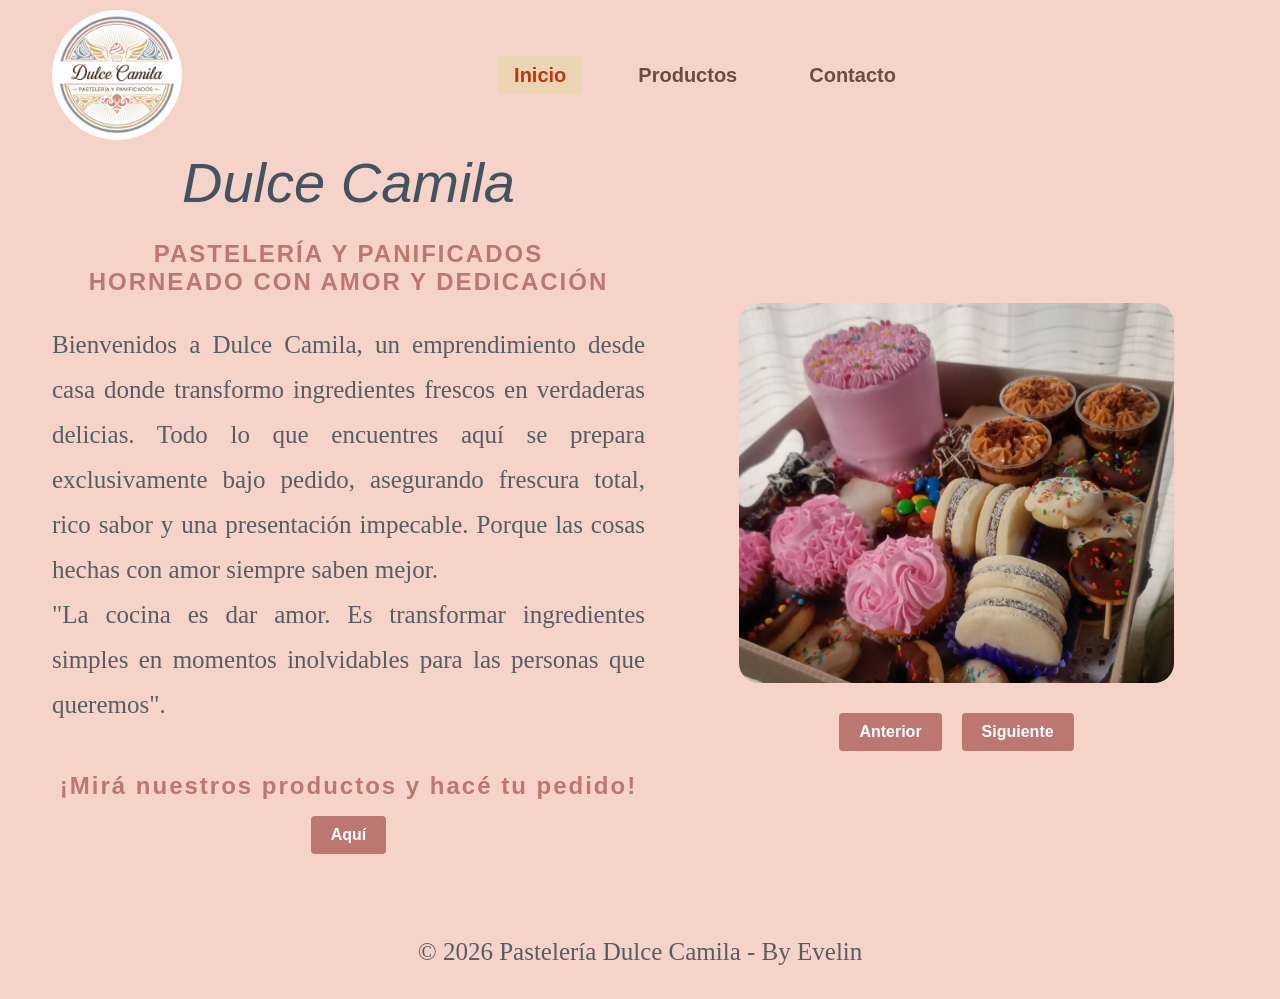
<file: index.html>
<!DOCTYPE html>
<html lang="es">
<head> 
    <meta charset="utf-8"> </meta>
    <meta name="viewport" content="width=device-width, initial-scale=1.0">
    <title>Dulce Camila - Pastelería y Panificados</title>
    <link rel="stylesheet" href="css/styles.css">
  
</head> 
<body>
        <header> 
            <div class="logo">
        <img src="img/logo.jpg" alt="Logo Dulce Camila" class="logo">
        </div>
        <nav> 
            <ul class="menu"> 
            <li> <a href="index.html" class="activo">Inicio</a></li>
            <li><a href="productos.html">Productos</a></li> 
            <li><a href="contacto.html">Contacto</a></li> 
        </ul> 
        </nav> 
    </header> 
    <main> 
        
    <section class="presentacion"> 
       
        <h1>Dulce Camila</h1> 
        <h2>PASTELERÍA Y PANIFICADOS <br>
            HORNEADO CON AMOR Y DEDICACIÓN </h2>
        <p> 
        Bienvenidos a Dulce Camila, un emprendimiento desde casa donde transformo ingredientes frescos en verdaderas delicias.
        Todo lo que encuentres aquí se prepara exclusivamente bajo pedido, asegurando frescura total, rico sabor y una presentación impecable.
        Porque las cosas hechas con amor siempre saben mejor. <br>
        "La cocina es dar amor. Es transformar ingredientes simples en momentos inolvidables para las personas que queremos".
        <h2> ¡Mirá nuestros productos y hacé tu pedido!</h2>
        <a href="productos.html"> 
            <button class="btn-comprar"> Aquí</button>
        </a>
    </p>     
    </section>

    <section class="carrusel"> 
        
        <img id="imagen-carrusel" src="img/Desayunos/box-infantil.jpeg" alt="Box desayuno infantil opción 1" /> 
        <div class="botones-carrusel">
            <button id="boton-anterior">Anterior</button> 
            <button id="boton-siguiente">Siguiente</button>   
        </div>       
    </section> 
    </main> 
    <footer> 
        <p>&copy; 2026 Pastelería Dulce Camila - By Evelin</p> 
    </footer> 
    <script src="js/carrusel.js"></script> 
</body>
</html>
</file>
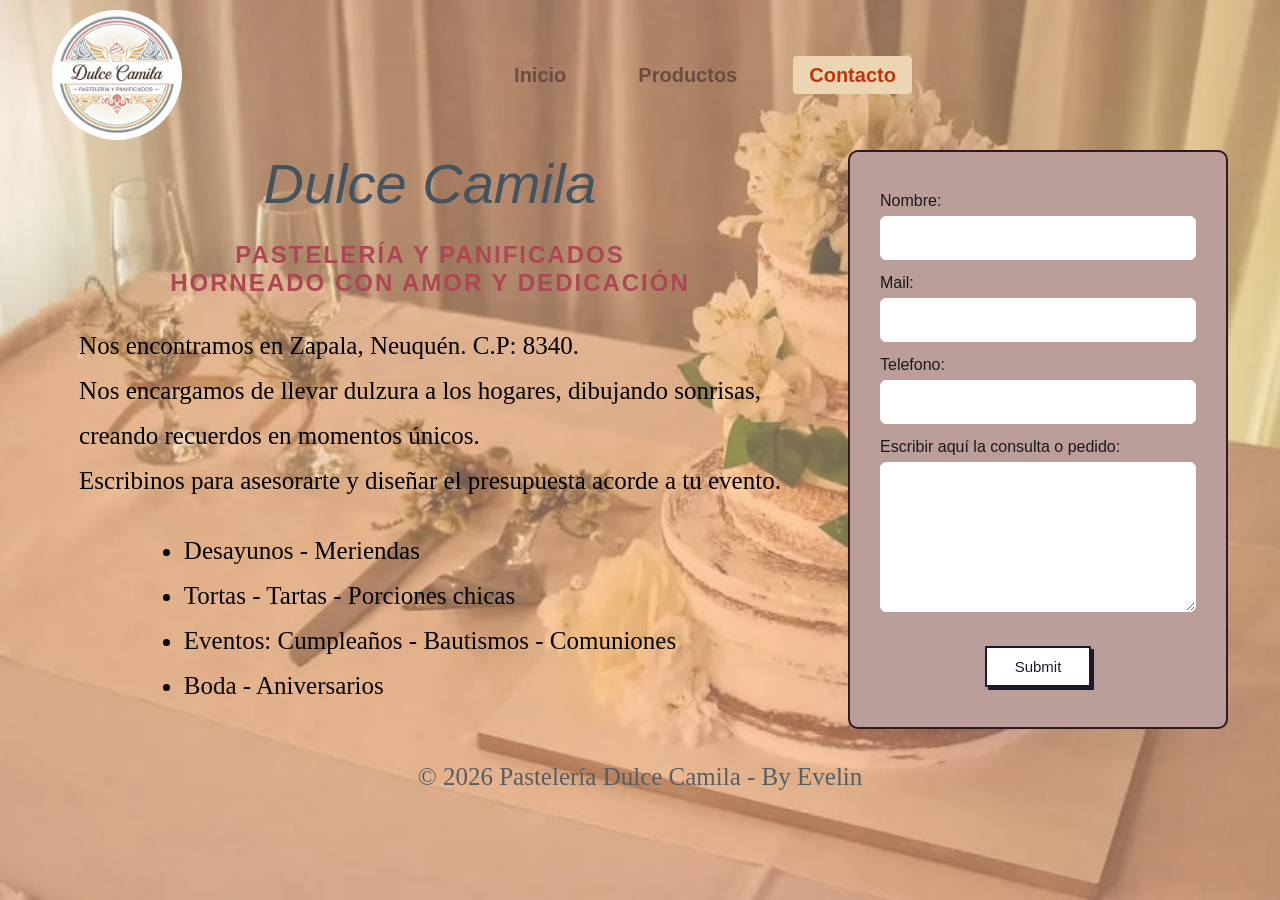
<file: contacto.html>
<!DOCTYPE html>
<html lang="es">
<head> 
    <meta charset="utf-8"> </meta>
    <meta name="viewport" content="width=device-width, initial-scale=1.0">
    <title>Dulce Camila - Pastelería y Panificados</title>
    <link rel="stylesheet" href="css/styles.css">
  
</head> 
<body class="pagina-contactos">
        <header> 
            <div class="logo">
        <img src="img/logo.jpg" alt="Logo Dulce Camila" class="logo">
        </div>
        <nav> 
            <ul class="menu"> 
       
            <li> <a href="index.html">Inicio</a></li>
            <li><a href="productos.html">Productos</a></li> 
            <li><a href="contacto.html" class="activo">Contacto</a></li> 
        </ul> 
        </nav> 
    </header> 
    <main> 
          
    <section class="presentacion">      
        <h1>Dulce Camila</h1> 
        <h2 style="color: rgb(173, 71, 84);">PASTELERÍA Y PANIFICADOS <br>
            HORNEADO CON AMOR Y DEDICACIÓN </h2>   
             <p style="color: black;"> 
                Nos encontramos en Zapala, Neuquén. C.P: 8340.  <br>
                Nos encargamos de llevar dulzura a los hogares, dibujando sonrisas,<br> creando recuerdos en momentos únicos. <br>
                Escribinos para asesorarte y diseñar el presupuesta acorde a tu evento. 
        </p>     
            <ul id="lista">  
            <li>Desayunos - Meriendas</li>
            <li>Tortas - Tartas - Porciones chicas</li>
            <li>Eventos: Cumpleaños - Bautismos - Comuniones</li>
            <li>Boda - Aniversarios </li> 
            </ul>
        
    </section>
    <div class="formulario">
    <form action="procesar.php" method="get" id="miFormulario"> 

        <div class="campo">
        <label for="nombre"> Nombre: </label> 
        <input type="text" name="nombre" id="nombre" /> 
        </div>
  
        <div class="campo">
        <label for="email"> Mail: </label> 
        <input type="email" name="email" id="email"/>
        </div>

        <div class="campo">
        <label for="telefono"> Telefono: </label> 
        <input type="tel" name="telefono" id="telefono"  /> 
        </div>

        <div class="campo">
        <label for="consulta"> Escribir aquí la consulta o pedido: </label> 
        <textarea id="consulta" name="consulta" rows="8">  </textarea>
        </div>

        <div class="boton">
        <input type="submit"/>
        </div>
    </form>
        <div id="contenedor-resumen"></div>
    </div>
    
    </main> 
    <footer> 
        <p>&copy; 2026 Pastelería Dulce Camila - By Evelin</p> 
    </footer> 
    <script src="js/contacto.js"></script> 
</body>
</html>
</file>
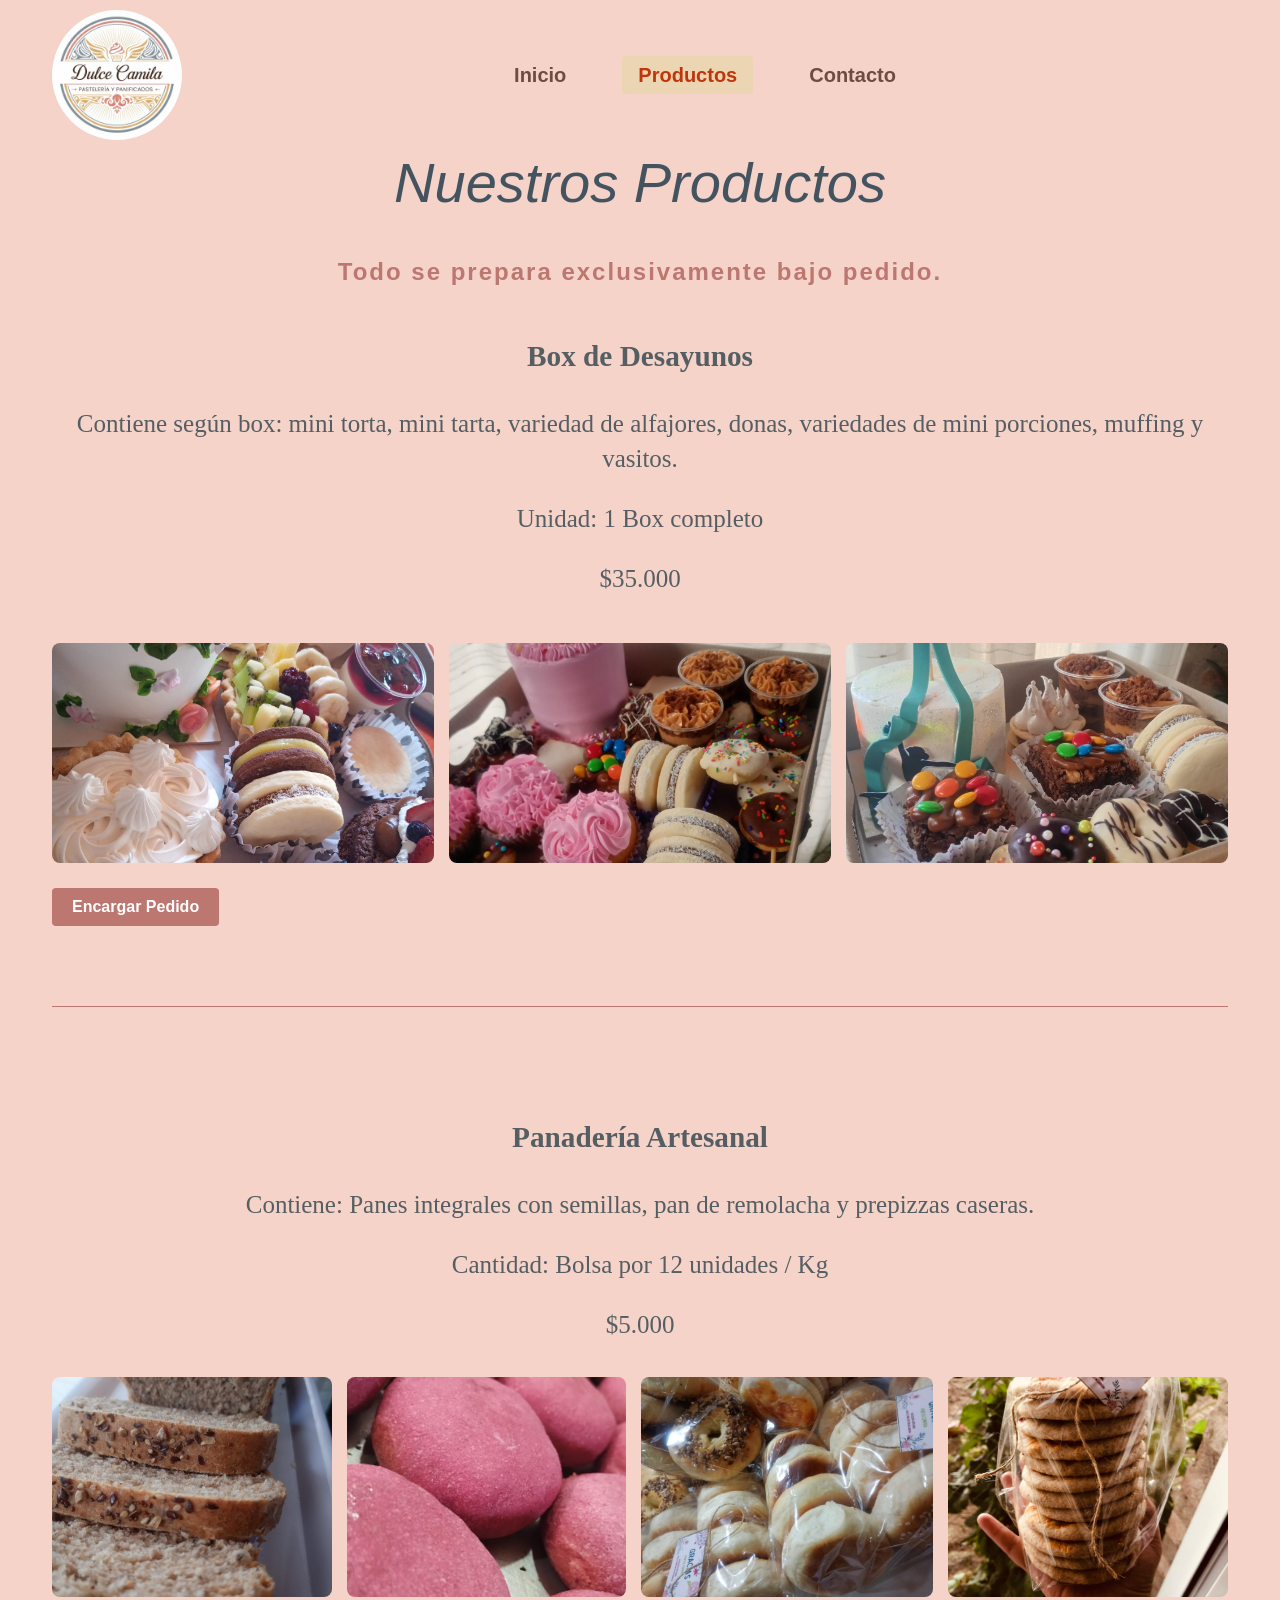
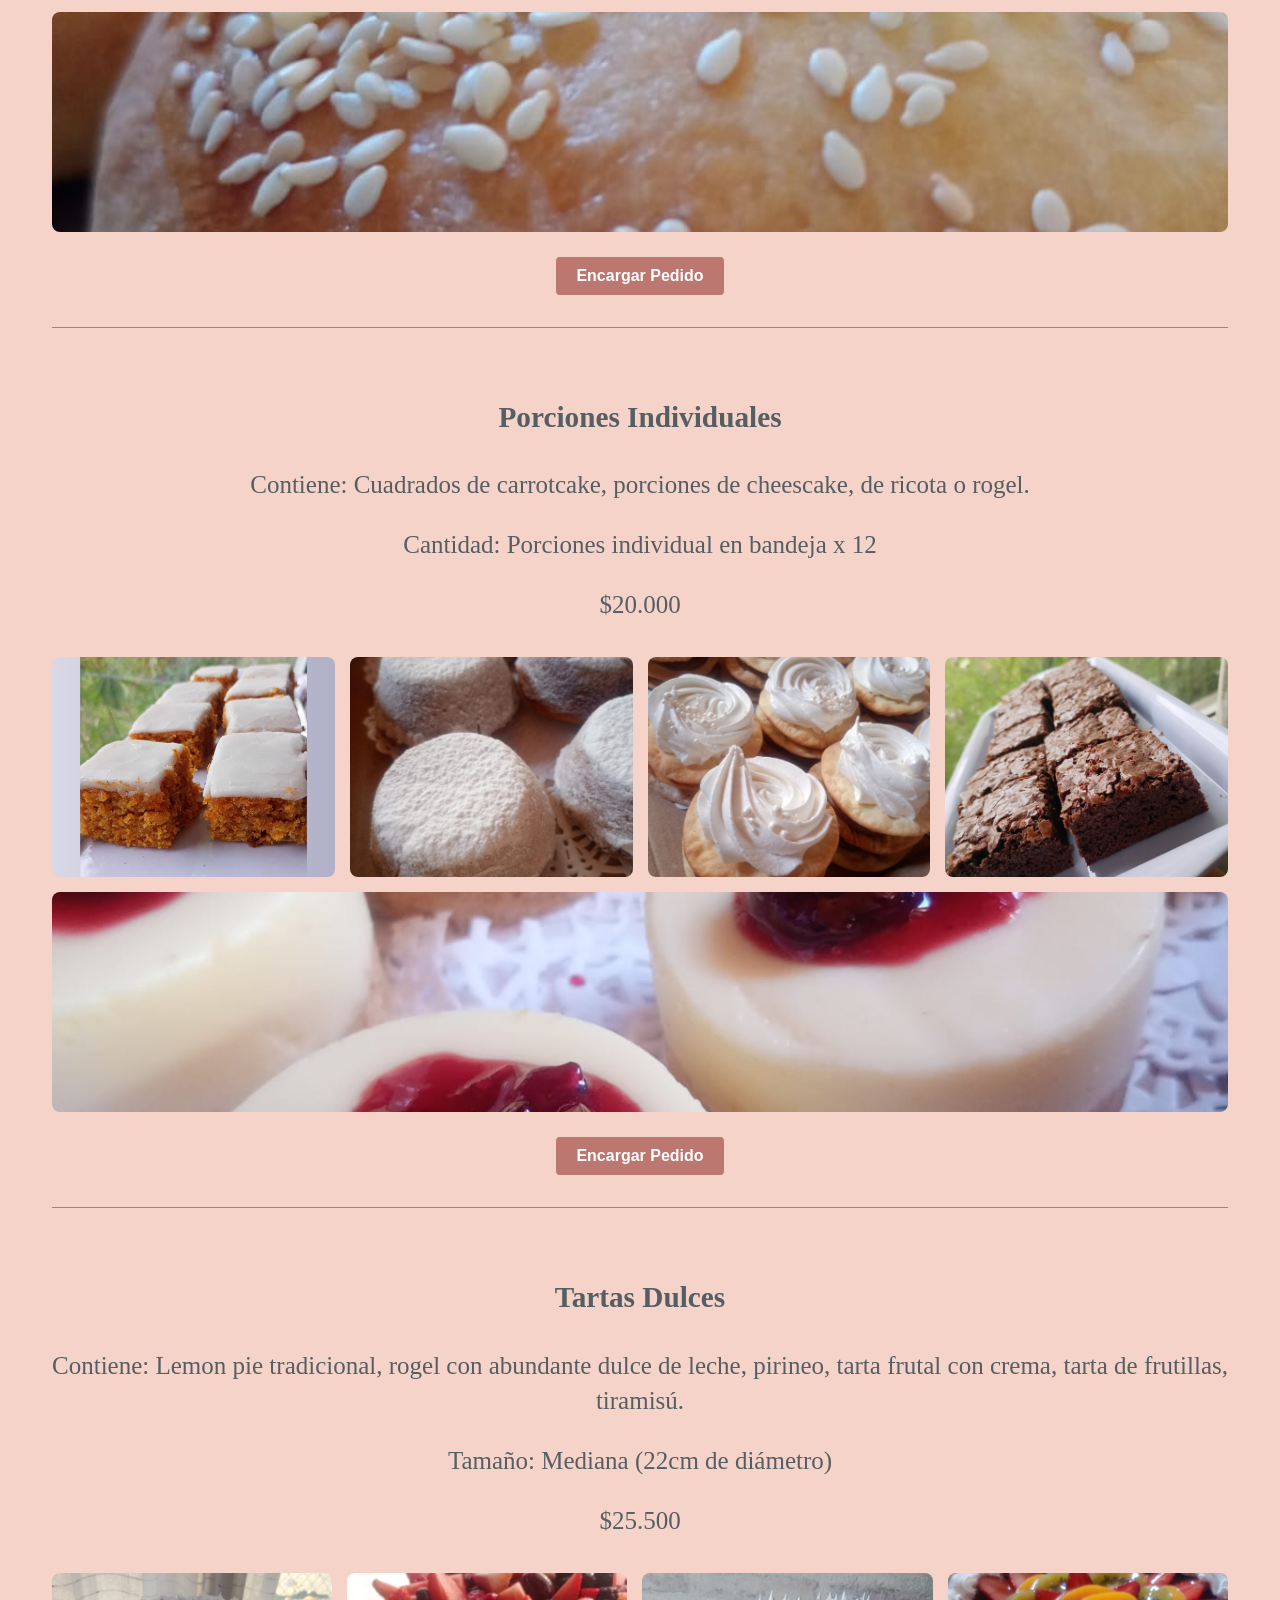
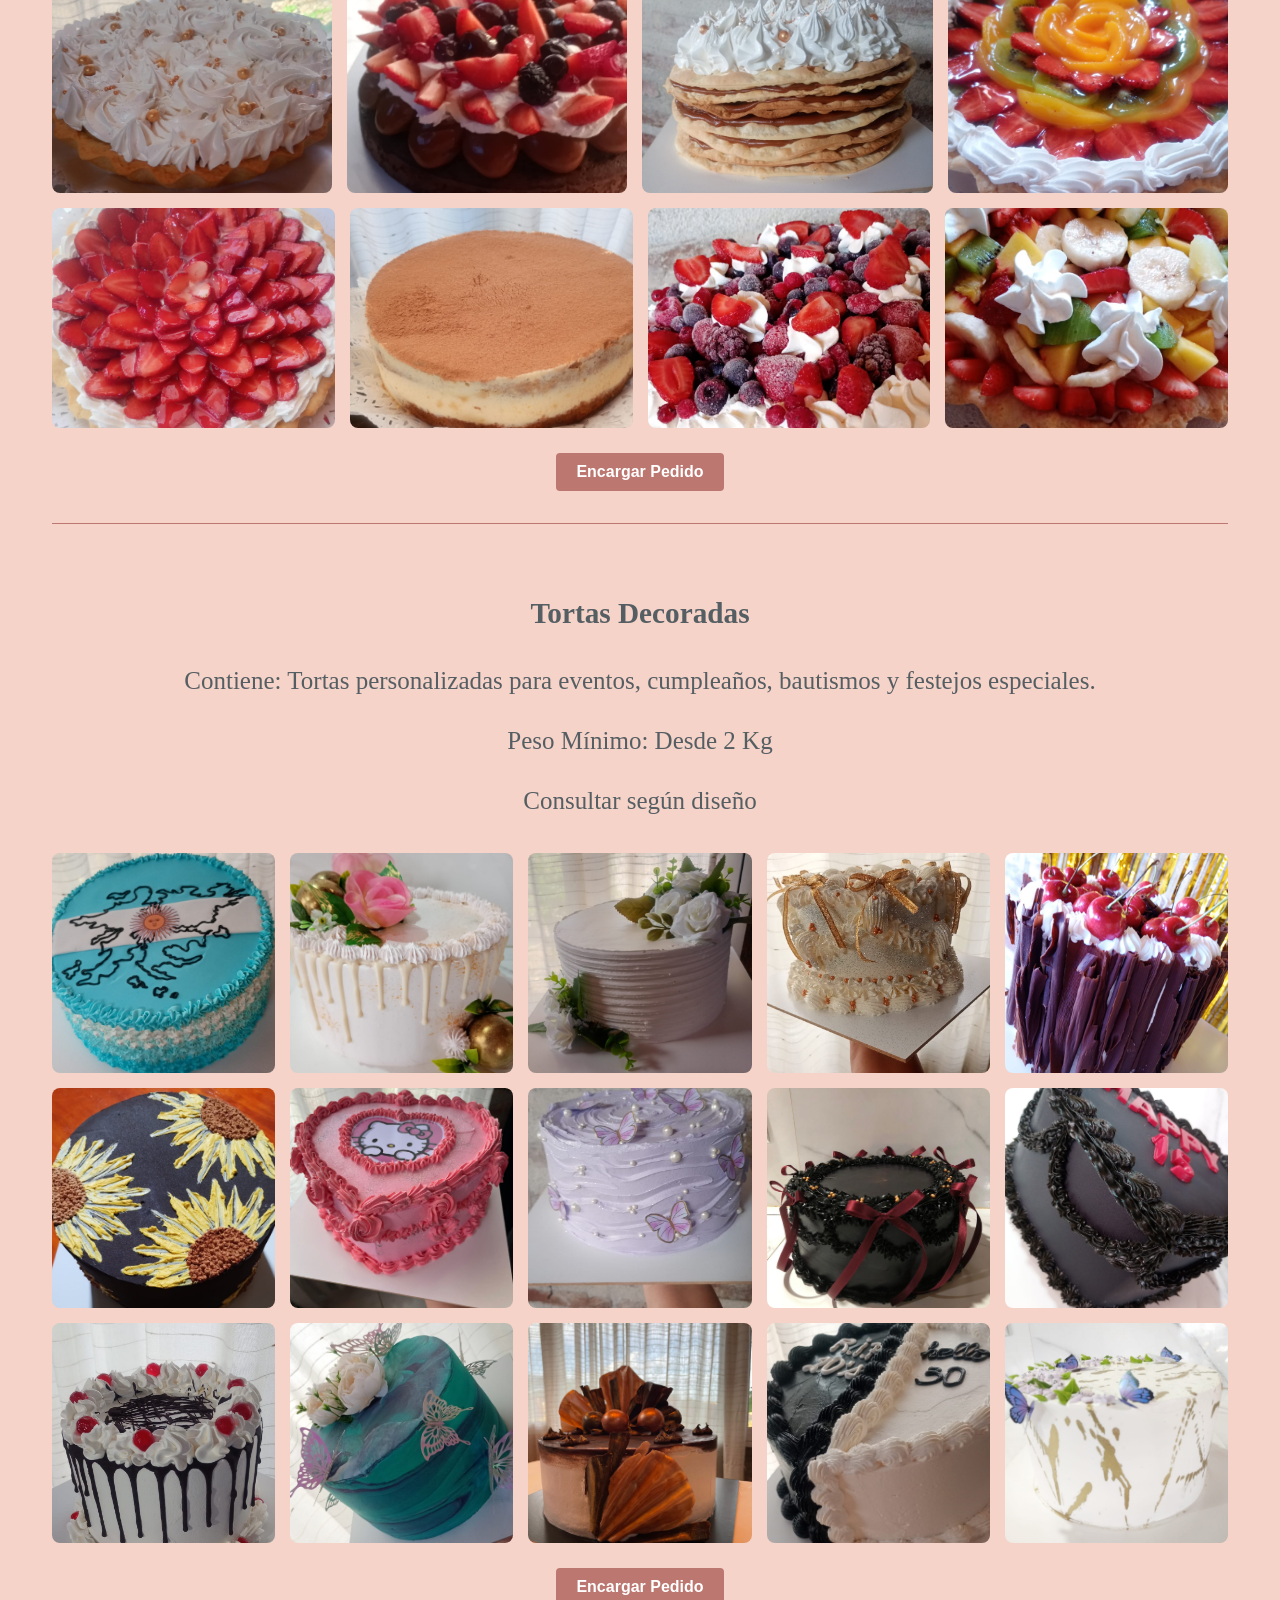
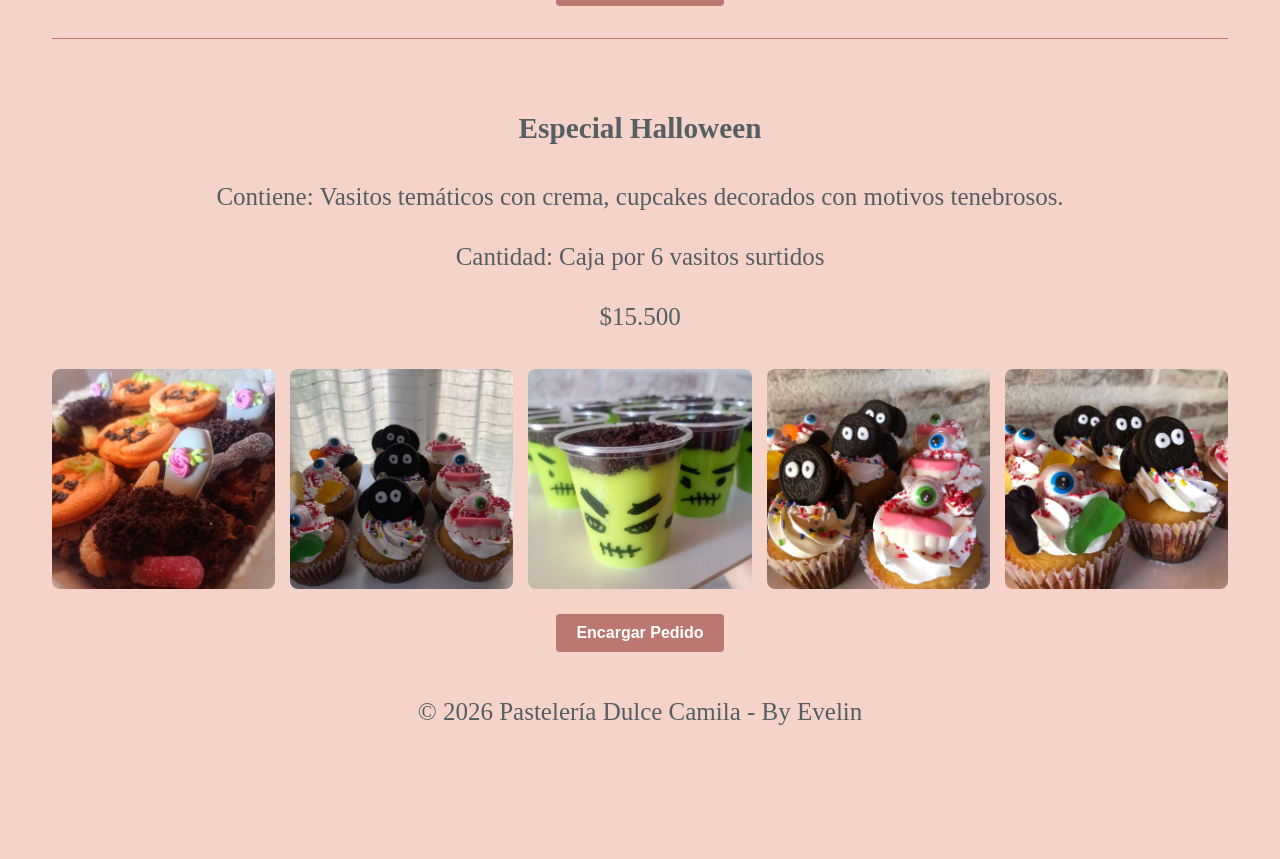
<file: productos.html>
<!DOCTYPE html>
<html lang="es">
<head> 
    <meta charset="utf-8"> </meta>
    <title>Dulce Camila - Pastelería y Panificados</title>
    <link rel="stylesheet" href="css/styles.css">
  
</head> 
<body >
        <header> 
            <div class="logo">
        <img src="img/logo.jpg" alt="Logo Dulce Camila" class="logo">
        </div>
        <nav> 
            <ul class="menu"> 
            <li> <a href="index.html" >Inicio</a></li>
            <li> <a href="productos.html" class="activo">Productos</a></li> 
            <li> <a href="contacto.html">Contacto</a></li> 
        </ul> 
        </nav> 
    </header>
    <section class="presentacion">        
        <h1>Nuestros Productos </h1> </br>
        <h2> Todo se prepara exclusivamente bajo pedido. </h2>  
    </section>
    
    <main>
    
            <div class="tarjeta-producto">
           
            <div class="producto-info">
                <h3>Box de Desayunos</h3>
                <p class="descripcion">Contiene según box: mini torta, mini tarta, variedad de alfajores, donas, variedades de mini porciones, muffing y vasitos.</p>
                <p class="cantidad">Unidad: 1 Box completo</p>
                <p class="precio">$35.000</p>
            </div>
             <div class="img-grupo">
                <img src= "img/Desayunos/box-dulce.jpeg" alt= "Box desayuno dulce" class="producto-img">
                <img src= "img/Desayunos/box-infantil.jpeg" alt= "Box desayuno infantil opción 1" class="producto-img">                             
                <img src= "img/Desayunos/box-infantil2.jpeg" alt= "Box desayuno infantil opción 2" class="producto-img">
            </div>        
            <a href="contacto.html">
                <button class="btn-comprar"> Encargar Pedido </button>
            </a>
            </div>
<hr>

            <div class="tarjeta-producto">
                           
                <div class="producto-info">
                    <h3>Panadería Artesanal</h3>
                    <p class="descripcion">Contiene: Panes integrales con semillas, pan de remolacha y prepizzas caseras.</p>
                    <p class="cantidad">Cantidad: Bolsa por 12 unidades / Kg</p>
                    <p class="precio">$5.000</p>
                <div class="img-grupo">
                    <img src="img/Panaderia/pan-integral.jpeg" alt= "Pan integral" class="producto-img">
                    <img src="img/Panaderia/pan-remolacha.jpeg" alt= "Pan integral de remolacha" class="producto-img">
                    <img src="img/Panaderia/pancitos-bolsas.jpeg" alt= "Bolsita de pancitos x 12" class="producto-img">                  
                    <img src="img/Panaderia/pizzetas-integrales.jpeg" alt= "Pizzetas integrales x 12" class="producto-img">
                    <img src="img/Panaderia/pancitos.jpeg" alt="Pancitos x 12 unidades" class="producto-img">
                    
                </div>        
            <a href="contacto.html">
                <button class="btn-comprar"> Encargar Pedido </button>
            </a>
            </div>
<hr>   
            <div class="tarjeta-producto">  

                <div class="producto-info">
                    <h3>Porciones Individuales</h3>
                    <p class="descripcion">Contiene: Cuadrados de carrotcake, porciones de cheescake, de ricota o rogel.</p>
                    <p class="cantidad">Cantidad: Porciones individual en bandeja x 12</p>
                    <p class="precio">$20.000</p>
                    <div class="img-grupo">
                    <img src="img/PorcionesChicas/carrot-chico.jpeg" alt="Porción mini carrotcake" class="producto-img">
                    <img src="img/PorcionesChicas/ricota-chica.jpeg" alt="Porción mini tarta ricota" class="producto-img">
                    <img src="img/PorcionesChicas/rogel-chica.jpeg" alt="Porción mini rogel" class="producto-img">
                    <img src="img/PorcionesChicas/mini-brownie.jpeg" alt="Porción mini" class="producto-img">
                    <img src="img/PorcionesChicas/mini-chees.jpeg" alt="Porción cheescake" class="producto-img">

                </div>        
            <a href="contacto.html">
                <button class="btn-comprar"> Encargar Pedido </button>
            </a>
            </div>
<hr>
            <div class="tarjeta-producto">   

                <div class="producto-info">
                    <h3>Tartas Dulces</h3>
                    <p class="descripcion">Contiene: Lemon pie tradicional, rogel con abundante dulce de leche, pirineo, tarta frutal con crema, tarta de frutillas, tiramisú.</p>
                    <p class="cantidad">Tamaño: Mediana (22cm de diámetro)</p>
                    <p class="precio">$25.500</p>
                <div class="img-grupo">
                    <img src="img/Tartas/lemon.jpeg" alt="Lemon pie" class="producto-img">
                    <img src="img/Tartas/pirineo.jpeg" alt="Prineo" class="producto-img">
                    <img src="img/Tartas/rogel.jpeg" alt="Rogel" class="producto-img">
                    <img src="img/Tartas/tarta-frutal.jpeg" alt="Tarta frutal" class="producto-img">
                    <img src="img/Tartas/tarta-frutilla.jpeg" alt="Tarta de frutillas" class="producto-img">
                    <img src="img/Tartas/tiramisu.jpeg" alt="Tiramisú" class="producto-img">
                    <img src="img/Tartas/frutos-rojos.jpeg" alt="Tarta de frutos rojos" class="producto-img">
                    <img src="img/Tartas/frutal.jpeg" alt="Tarta frutal" class="producto-img">
                </div>        
            <a href="contacto.html">
                <button class="btn-comprar"> Encargar Pedido </button>
            </a>
            </div>
<hr>
            <div class="tarjeta-producto">

                <div class="producto-info">
                    <h3>Tortas Decoradas</h3>
                    <p class="descripcion">Contiene: Tortas personalizadas para eventos, cumpleaños, bautismos y festejos especiales.</p>
                    <p class="cantidad">Peso Mínimo: Desde 2 Kg</p>
                    <p class="precio">Consultar según diseño</p>
                    <div class="img-grupo">
                    <img src="img/Tortas/torta-argentina.jpeg" alt="Torta de Argentina" class="producto-img">
                    <img src="img/Tortas/torta-blanca-con-rosa.jpeg" alt="Torta blanca decorada con una rosa de color rosa" class="producto-img">
                    <img src="img/Tortas/torta-blanca.jpeg" alt="Torta blanca decorada con rosas blancas" class="producto-img">
                    <img src="img/Tortas/torta-brillos.jpeg" alt="Torta blanca decorada con moños y brillos dorados" class="producto-img">
                    <img src="img/Tortas/torta-chocolates.jpeg" alt="Torta con chocolate alrededor" class="producto-img"> 
                    <img src="img/Tortas/torta-girasoles.jpeg" alt="Torta girasoles" class="producto-img">
                    <img src="img/Tortas/torta-kitty.jpeg" alt="Torta de Kitty" class="producto-img">
                    <img src="img/Tortas/torta-mariposas.jpeg" alt="Torta lila decorada con mariposas" class="producto-img">
                    <img src="img/Tortas/torta-negra.jpeg" alt="Torta negra con monos rojos" class="producto-img">
                    <img src="img/Tortas/torta-negra15.jpeg" alt="Torta negra con número 15" class="producto-img">
                    <img src="img/Tortas/torta-selva.jpeg" alt="Selva negra" class="producto-img">
                    <img src="img/Tortas/torta-verde.jpeg" alt="Torta de colores decorada con mariposas y rosas" class="producto-img">
                    <img src="img/Tortas/torta.jpeg" alt="Torta decorada con chocolates" class="producto-img">
                    <img src="img/Tortas/torta-rip.jpeg" alt="Torta rip" class="producto-img">
                    <img src="img/Tortas/torta-mari.jpeg" alt="Torta decorada con mariposas" class="producto-img">

                </div>        
            <a href="contacto.html">
                <button class="btn-comprar"> Encargar Pedido </button>
            </a>
            </div>
<hr>
            <div class="tarjeta-producto">  

                <div class="producto-info">
                    <h3> Especial Halloween</h3>
                    <p class="descripcion">Contiene: Vasitos temáticos con crema, cupcakes decorados con motivos tenebrosos.</p>
                    <p class="cantidad">Cantidad: Caja por 6 vasitos surtidos</p>
                    <p class="precio">$15.500</p>
                <div class="img-grupo">
                    <img src="img/Halloween/box-halloween.jpeg" alt="Box Halloween" class="producto-img">
                    <img src="img/Halloween/muffing-halloween.jpeg" alt="Muffing Halloween" class="producto-img">
                    <img src="img/Halloween/vasitos-halloween.jpeg" alt="Vasitos de postres Halloween" class="producto-img">
                    <img src="img/Halloween/cupcake-h.jpeg" alt="Cupcakes de Halloween" class="producto-img">
                    <img src="img/Halloween/cupcake-hallo.jpeg" alt="Cupcakes de Halloween" class="producto-img">

                </div>        
            <a href="contacto.html">
                <button class="btn-comprar"> Encargar Pedido </button>
            </a>
            </div>
        </section>

    <footer> 
        <p>&copy; 2026 Pastelería Dulce Camila - By Evelin</p> 
    </footer> 

</body>
</html>
</file>
<file: css/styles.css>
* {
    box-sizing: border-box;
}
header {
    display: flex;
    flex-wrap: wrap;      
    align-items: center;
    width: 100%;
    max-width: 95%;
    margin: 10px auto;
    padding: 0 20px;
}
header nav{
    margin-left: auto;     
    margin-right: auto;    
    display: flex;
    justify-content: center;
}
a, nav a{
    font-size: 20px;  
    text-decoration: none; 
    cursor: pointer; 
}

.menu { 
    display: flex; 
    flex-wrap: wrap;
    justify-content: center; 
    list-style: none; 
    padding: 0; 
    margin: 0; 
} 
    
.menu li { margin: 5px 20px; } 

.menu a { 
    text-decoration: none; 
    color: #6d4c41; 
    font-weight: bold; 
    padding: 8px 16px; 
    border-radius: 4px; } 

.menu a.activo, .menu a:hover { 
    background-color: #ecd5b2; 
    color: #bf360c; } 

body {
    background-color: #f6d3c8;
    font-family: 'Calibri', 'Arial', sans-serif ;
    margin: 0;
    padding: 0;
    width: 100%;
    max-width: 100vw;
    overflow-x: hidden;
}

main {
    display: flex;
    flex-direction: row;
    flex-wrap: wrap;
    justify-content: center;
    align-items: center;
    gap: 40px;
    width: 100%;
    max-width: 95%;
    margin: 0px auto;
    padding: 0 20px;
}

.logo{
    display: flex;
    align-items: center;
    justify-content: flex-start;
    margin: 0;
    max-width: 130px;
    height: auto;
    border-radius: 50%;
} 

.presentacion {
    flex: 1 1 500px;
    display: flex;
    flex-direction: column;
    align-items: center;
    text-align: center; 
    margin-top: 0px;
}

.presentacion h1 {
    font-family: 'Monotype Corsiva', cursive, sans-serif;
    font-style: italic;          
    color: #435460;           
    font-size: 3.5rem;
    font-weight: 500;  
    margin-top: 0px;  
    margin-bottom: 5px;
    text-align: center;
}

.presentacion h2 {
    font-family: 'Calibri', 'Arial', sans-serif;
    color: #bc7770;              
    font-size: 1.5rem;
    font-weight: bold;
    letter-spacing: 2px;         
    margin-bottom: 1px;
}

.presentacion p, #lista, footer {
    text-align: justify;
    font-family: serif;
    color: #555e63;            
    font-size: 25px;
    line-height: 1.8;       
}

footer{
    text-align: center;
}

.producto-info {
    font-family: serif;
    text-align: center;
    color: #555e63;            
    font-size: 25px;
    line-height: 1.4;      
    margin-bottom: 12px;
}

.tarjeta-producto{
    width: 100%;
    max-width: 100%;
    margin: 20px auto;
    display: flex;
    flex-direction: column;
}

.carrusel {
    flex: 1 1 450px;
    display: flex;
    flex-direction: column;   
    align-items: center;      
    width: 100%;    

}

.carrusel p {
    font-family: 'Calibri', 'Arial', sans-serif;
    font-size: 1.4rem;
    font-style: italic;
    color: #555e63;           
    margin-bottom: 15px;       
    text-align: center;
}

.botones-carrusel {
    display: flex;
    gap: 20px;                
    margin-top: 15px;         
}

.carrusel button, .btn-comprar {
    background-color: #bc7770; 
    color: white;
    border: none;
    padding: 10px 20px;
    font-family: 'Calibri', 'Arial', sans-serif;
    font-size: 1rem;
    font-weight: bold;
    border-radius: 4px;            
    display: inline-flex;
    gap: 20px;                
    margin-top: 15px;   
}

.carrusel button:hover {
    background-color: #435460; 
}

#imagen-carrusel{
    width: 80%;
    height: 380px;
    max-height: 450px;
    object-fit: cover;
    border-radius: 20px;
}

.img-grupo{
    display: flex;
    flex-direction: row;
    flex-wrap: wrap;
    gap: 15px;
    padding: 10px 0;
    width: 100%;
    justify-content: space-between;
}

.img-grupo .producto-img{
    flex: 1 1 220px;
    max-width:100%;
    height: 220px;
    object-fit: cover;
    border-radius: 8px;
}

hr{
    width: 100%;
    display: block;
    border: medium;
    border-top: 1px solid #bc7770;
    margin: 20px 0;
}

.btn-comprar {
    cursor: pointer;
}

.formulario {
    background: #bb9e9a;
    padding: 40px 30px;
    border-radius: 10px;
    width: 100%;
    max-width: 380px;
    border: 2px solid #2e1a26;
    display: flex;
    flex-direction: column;
    margin: 0 auto;
}

form{
    display: flex;
    flex-direction: column;
    width: 100%;
}

.campo{
    margin-bottom: 14px;
    display: flex;
    flex-direction: column;
    width: 100%;
}

.formulario label{
    color: #1a1a1a;
    margin-bottom: 6px;
    text-align: left;
}

input, select {
    display: block;
    width: 100%;
    height: 44px;
    padding: 0 12px;
    border: 1px solid #ffffff;
    border-radius: 6px;
    background-color: #ffffff;
    font-size: 15px;
    color: #b85555;
    outline: none;
}

.boton{
    display: flex;
    justify-content: center;
    margin-top: 20px;
    width: 100%;
}

.boton input[type="submit"] {
    background-color: #ffffff;
    color: #1a1a2e;
    border: 2px solid #1a1a2e;
    padding: 10px 28px;
    height: auto;
    width: max-content;
    font-size: 15px;
    font-family: 'Calibri', 'Arial', sans-serif;
    border-radius: 1px;
    cursor: pointer;
    box-shadow: 3px 3px 0px #1a1a2e;

}
textarea{
    display: block;
    width: 100%;
    height: 150px;
    padding: 0 12px;
    border: 1px solid #ffffff;
    border-radius: 6px;
    background-color: #ffffff;
    color: #333333;
    resize: vertical;
    outline: none;
}

.error-mensaje{
    color: #1a1a2e;
    font-size: 13px;
    margin-top: 5px;
    font-weight: bold;
    display: block;
}

.resumen {
    background-color: #d4edda;
    color: #8c2f71;
    border: 1px solid #1a1a2e;
    padding: 20px;
    border-radius: 8px;
    margin-top: 20px;
    font-family: sans-serif;
}

#lista{
    list-style-type: disc;
    padding-top: 0px;
    padding-left: 0px;
    margin-top: 0px;
    margin-bottom: 20px;
    color: #040404;
}

body.pagina-contactos {
    color: #040404;
    position: relative;
    z-index: 1;
}

body.pagina-contactos::before {
    content: "";
    position: fixed;
    top: 0;
    left: 0;
    width: 100%;
    height: 100%;
    background-image: url(../img/fondo.jpeg);
    background-repeat: no-repeat;
    background-position: center;
    background-size: cover;
    opacity: 0.60;             
    z-index: -1;                
    pointer-events: none;     
}

body.pagina-contacto .logo-contacto{
    display: flex;
    justify-content: flex-end;
    width: 100%;
    max-width: 95%;
    margin: 15px auto 0 auto;
    padding: 0 20px;
}

body.pagina-contacto {
    width: 130px;              
    height: auto;
    max-width: 100%;
}
</file>
